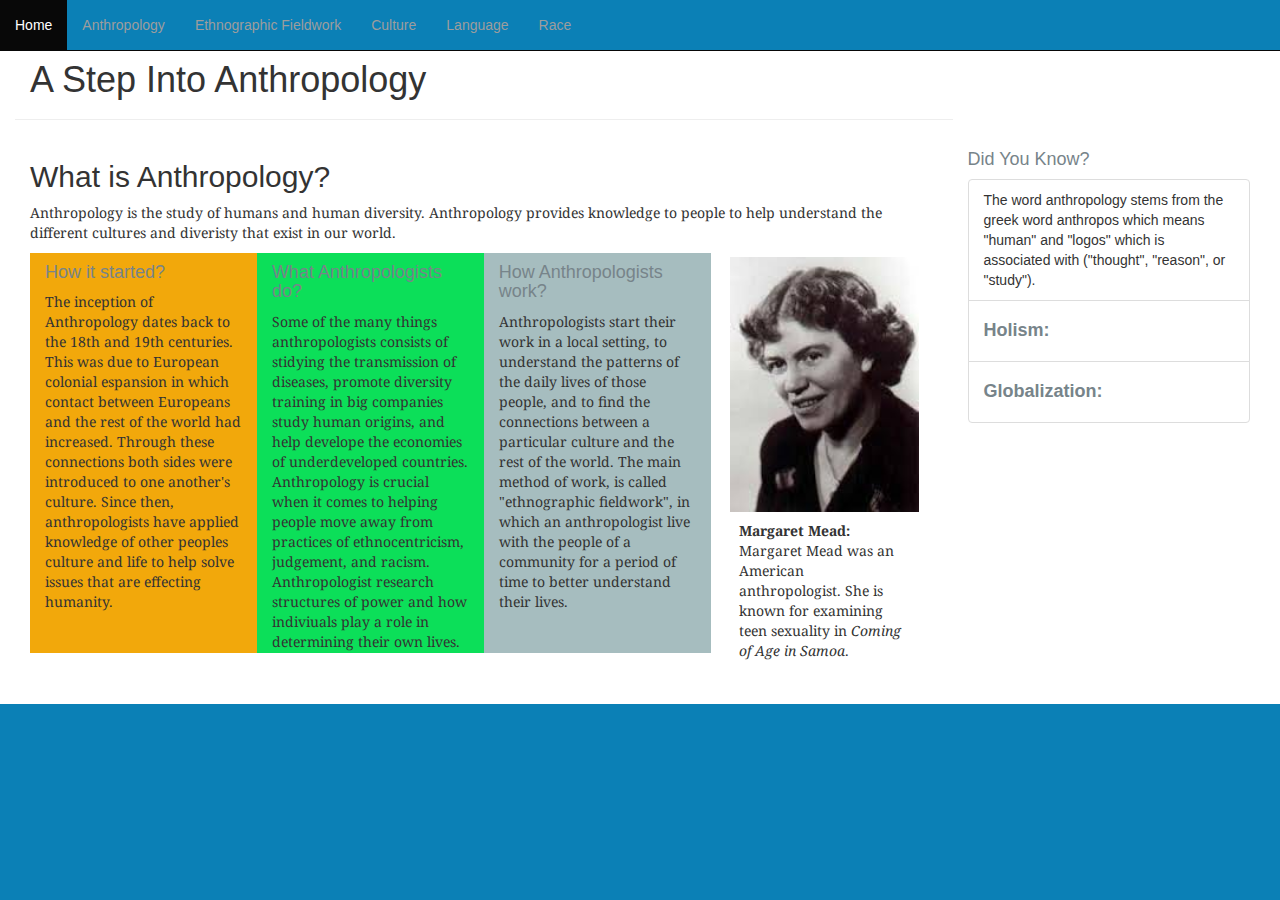
<file: anthropology.html>
<!DOCTYPE html>
<html>
<head>
	<title> Intro to Anthropology </title>
<meta name="viewport" content="width=device-width, initial-scale=1.0">
<link rel="stylesheet" href="https://maxcdn.bootstrapcdn.com/bootstrap/3.3.7/css/bootstrap.min.css">
<script src="https://ajax.googleapis.com/ajax/libs/jquery/3.1.1/jquery.min.js"></script>
<script src="https://maxcdn.bootstrapcdn.com/bootstrap/3.3.7/js/bootstrap.min.js"></script>
<link href="css/main.css" rel="stylesheet" type="text/css">
<link href="https://fonts.googleapis.com/css?family=Noto+Serif:400,700|Oxygen" rel="stylesheet">
</head>
<body>
	<nav class="navbar navbar-inverse navbar-fixed-top">
	    <ul class="nav navbar-nav">
	      <li class="active"><a href="index.html">Home</a></li>
	      <li><a href="anthropology.html">Anthropology</a></li>
	      <li><a href="ethnographicfieldWork.html">Ethnographic Fieldwork</a></li>
	      <li><a href="culture.html">Culture</a></li>
		  <li><a href="language.html">Language</a></li>
		  <li><a href="race.html">Race</a></li>
	    </ul>
	</nav>

	<div class="wrapper ind2">
		<div class="container-fluid">
			<!--Header Area-->
			<div class="col-sm-9 page-header">
				<h1>A Step Into Anthropology</h1>
			</div>
	</div>

			<!--First Topic of the website-->
			<div class="container-fluid">
					<div class="col-sm-9 anthropology">
						<h2>What is Anthropology?</h2>
							<p>
								Anthropology is the study of humans and human diversity. Anthropology provides
								knowledge to people to help understand the different cultures and diveristy
								that exist in our world.
							<p>
					<!--Sub questions for what is Antropology-->
						<div class="col-sm-3 question question1">
							<h4>How it started?</h4>
							<p>
								The inception of Anthropology dates back to the 18th
								and 19th centuries.
								This was due to European colonial espansion in which
								contact between Europeans and the rest of the world
								had increased. Through these connections both sides
								were introduced to one another's
								culture. Since then, anthropologists have applied
								knowledge of other peoples culture and life to help solve issues
								that are effecting humanity.
							<p>
						</div>

						<div class="col-sm-3 question question2">
						    <h4>What Anthropologists do?</h4>
							<p>
								Some of the many things anthropologists consists of stidying the transmission of diseases,
								promote diversity training in big companies
							    study human origins, and help develope the economies
								of underdeveloped countries. Anthropology is crucial
								when it comes to helping people move away from practices
								of ethnocentricism, judgement, and racism.
								Anthropologist research structures of power and how indiviuals play
								a role in determining their own lives.
							</p>
						</div>

						<div class="col-sm-3 question question3">
							<h4>How Anthropologists work?</h4>
							<p>
							Anthropologists start their work in a local setting, to understand
							the patterns of the daily lives of those people, and to find the
							connections between a particular culture and the rest of the world.
							The main method of work, is called "ethnographic fieldwork", in which
							an anthropologist live with the people of a community for a period
							of time to better understand their lives.
							</p>
						</div>
						<div class="col-sm-3 marg_photo">
							<div class="thumbnail">
							<img src="css/assetts/margaret_mead.jpeg"
							alt="Margaret Mead: An American anthropologist" class="pic">
							<div class="caption">
								<p><b>Margaret Mead:</b><br>
									Margaret Mead was an American anthropologist.
									She is known for examining teen sexuality in
									<i>Coming of Age in Samoa</i>.<br></p>
							</div>
						</div>
					</div>
				</div>
				<section class="col-sm-3 funfacts">
					<h4>Did You Know?</h4>
					<ul class="list-group">

						<li class="list-group-item">
							The word anthropology stems from the greek word anthropos which means "human"
							and "logos" which is associated with ("thought", "reason", or "study").
						</li>

					<li class="list-group-item">
					    <div class="dropdown">
					        <h4><b>Holism:</b></h4>
							<div class="content">
						    <p> The anthropological commitment to consider the full scope
							of human life, including culture, biology, history, and language, across space and
							time.
							<h4>Example</h4>
						    <br>Human development, whether as individuals or as a group, is holistic. Over the course
							of time, the people we become is influenced by our interaction with the environment,
							such as others we associate with, the place we live in, the culture we are born into, and
							decisions that the environment may force upon us or we force on ourselves. Therefore, it is important to
							note and respect the upbringing of others, as we are born into different
							environments, and become different people.
						</br></p>
						</div>
					</div>
				</li>
				<li class="list-group-item">
					<div class="dropdown">
						<h4><b>Globalization:</b></h4>
						<div class="content">
							<p>The worldwide intensification of interactions and increased movement of money, people,
							goods, and ideas within and across national borders.
						<h4>Example</h4>
						<br>One example of the effects of globalization is the high population of Cape Verdean immigrants.
						Interestingly, there are more Cape Verdeans who live outside of Cape Verde than the entire population of Cape verde; this
						has been made possible through advancement in technologies that have permitted the increase in immigration of
						Cape Verdeans to many parts of the world. As a result, many Cape Verdeans work hard in countries like the US
						and send money, clothes, presents, and provide jobs by building houses and starting business back home.<br>
					</p>
				</div>
			</div>
				</li>

			</section>
			</div>
		</div>
					<!--End of Subquestion Area of Anthropology-->
</body>
</file>
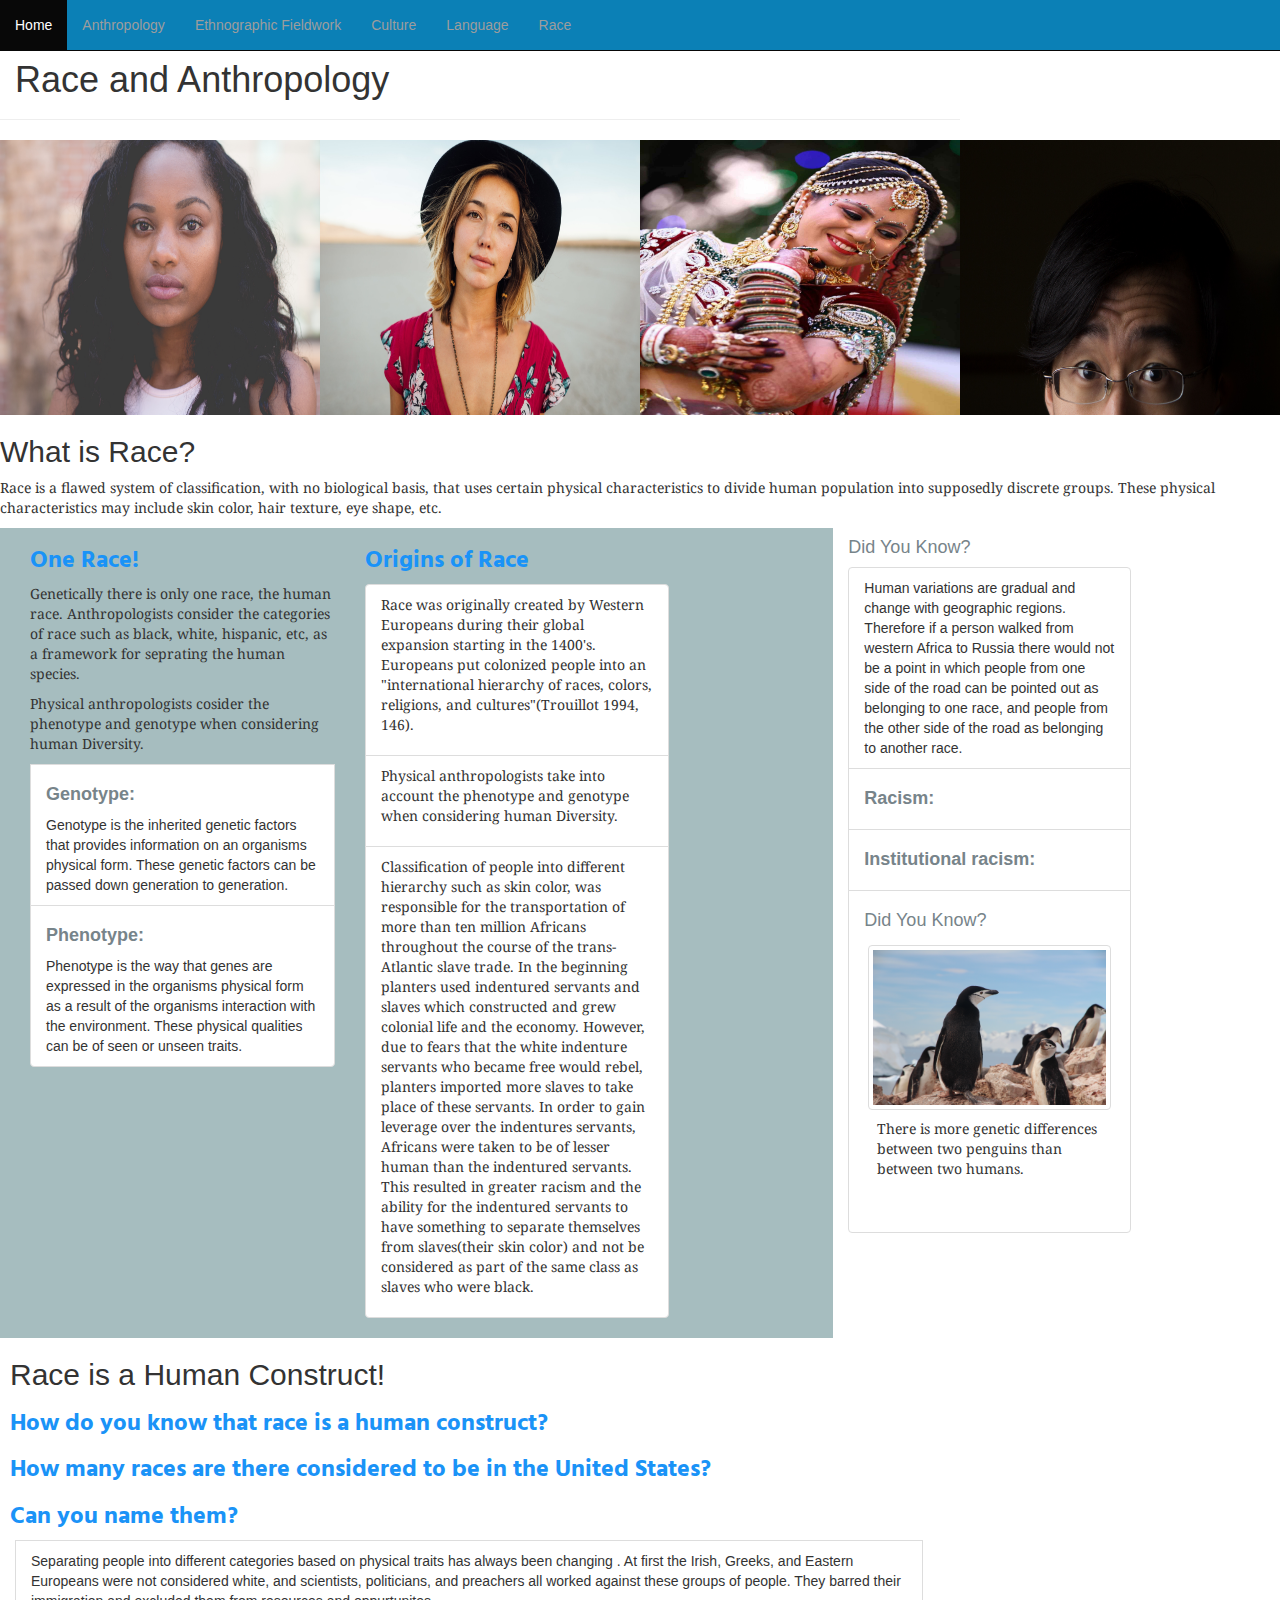
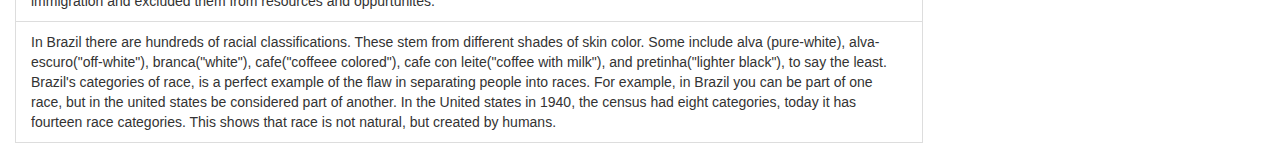
<file: race.html>
<!DOCTYPE html>
<html>
<head>
	<title> Intro to Anthropology </title>
<meta name="viewport" content="width=device-width, initial-scale=1.0">
<link rel="stylesheet" href="https://maxcdn.bootstrapcdn.com/bootstrap/3.3.7/css/bootstrap.min.css">
<script src="https://ajax.googleapis.com/ajax/libs/jquery/3.1.1/jquery.min.js"></script>
<script src="https://maxcdn.bootstrapcdn.com/bootstrap/3.3.7/js/bootstrap.min.js"></script>
<link href="css/main.css" rel="stylesheet" type="text/css">
<link href="https://fonts.googleapis.com/css?family=Noto+Serif:400,700|Oxygen" rel="stylesheet">
<link href="https://fonts.googleapis.com/css?family=Hind" rel="stylesheet">
</head>
<body>
	<nav class="navbar navbar-inverse navbar-fixed-top">
	    <ul class="nav navbar-nav">
	      <li class="active"><a href="index.html">Home</a></li>
	      <li><a href="anthropology.html">Anthropology</a></li>
	      <li><a href="ethnographicfieldWork.html">Ethnographic Fieldwork</a></li>
	      <li><a href="culture.html">Culture</a></li>
		  <li><a href="language.html">Language</a></li>
		  <li><a href="race.html">Race</a></li>
	    </ul>
	</nav>
	<div class="wrapper container-fluid ind2">
		<!--Beginning of Race Section-->
  	  <div class="row race">
  		  <div class="col-sm-9 page-header">
  			  <h1>Race and Anthropology</h1>
  		  </div>
		  <!--Gallery-->
		  <div class="container col-sm-12 front_index">
		  	<div class="row gallery">
		  	<div class="col-md-3 no_padding">
		  		<img src="css/assetts/dark_woman.jpg"
		  			alt="Art is a form of expression for humans." class="pic">
		  	</div>
		  	<div class="col-md-3 no_padding">
		  	   <img src="css/assetts/lady_1.jpg"  class="pic" alt="Globalization has changed human interaction.">
		  	</div>
		  	<div class="col-md-3 no_padding">
		  	    <img src="css/assetts/indian_woman.jpg" class="pic" alt="Mother carrying a child.">
		  	</div>
		  	<div class="col-md-3 no_padding">
		    	<img src="css/assetts/asian_man.jpg" class="pic" alt="Ancient Egypt Culture.">
		    </div>
		  </div>
		  	</div>
			<!--End of Gallery-->

  		  <div class="row col-sm-12">
  			  <h2>What is Race?</h2>
  			  <p>
  			  Race is a flawed system of classification, with no biological basis, that uses certain
  			  physical characteristics to divide human population into supposedly discrete groups.
  			  These physical characteristics may include skin color, hair texture, eye shape,
  			  etc.
  		  </p>
  		  <div class="col-sm-8 question3">
  			  <div class="col-sm-5">
  				  <h3>One Race!</h3>
  				  <p>Genetically there is only one race, the human race. Anthropologists
  				  consider the categories of race such as black, white, hispanic, etc,
  				  as a framework for seprating the human species.</p>
  				  <ul class="list-group">
  					  <p>Physical anthropologists cosider the phenotype and <thead>
  					  	genotype when considering human Diversity.</p>
  					  <li class="list-group-item"><h4><b>Genotype:</b></h4>
  					  Genotype is the inherited genetic factors that provides information
  				  on an organisms physical form. These genetic factors can be passed
  			  down generation to generation.</li>
  					  <li class="list-group-item"><h4><b>Phenotype:</b></h4>
  					  Phenotype is the way that genes are expressed in the organisms physical
  				  form as a result of the organisms interaction with the environment. These physical
  				  qualities can be of seen or unseen traits.</li>
  				  </ul>
  			  </div>
  			  <div class="col-sm-5 question3">
  				  <h3>Origins of Race</h3>

				  <ul class="list-group">
				<li class="list-group-item">
  				  <p>Race was originally created by Western Europeans during their
  				  global expansion starting in the 1400's. Europeans put colonized people into an "international hierarchy of races, colors,
  				  religions, and cultures"(Trouillot 1994, 146).</P>
			  </li>
			  <li class="list-group-item">
  					  <p>Physical anthropologists take into account the phenotype and <thead>
  					  	genotype when considering human Diversity.</p>
					</li>
  					  <li class="list-group-item"><p>Classification of people
  					  into different hierarchy such as skin color, was responsible
  					  for the transportation of more than ten million Africans throughout the course of the
  					  trans-Atlantic slave trade. In the beginning planters used indentured servants
  					  and slaves which constructed and grew colonial life and the economy.
  					  However, due to fears that the white indenture servants who became free would rebel, planters imported more
  					  slaves to take place of these servants. In order to gain leverage over the indentures servants,
  					  Africans were taken to be of lesser human than the indentured servants. This resulted in greater racism
  					  and the ability for the indentured servants to have something to separate themselves from slaves(their skin color) and not
					  be considered as part of the same class as slaves who were black.
  			         </p>
  					</li>
  				  </ul>
  			  </div>
  		  </div>
		  <section class="col-sm-3 funfacts">
			  <h4>Did You Know?</h4>
			  <ul class="list-group">
				  <li class="list-group-item">
					  Human variations are gradual and change with geographic regions. Therefore if
					  a person walked from western Africa to Russia there would not be a point in which
					  people from one side of the road can be pointed out as belonging to one race, and people
					  from the other side of the road as belonging to another race.
				  </li>
			  </li>
			  <li class="list-group-item">
				  <div class="dropdown">
					  <h4><b>Racism:</b></h4>
					  <div class="content">
						  <p>Individual thoughts, actions, and institutional patterns and policies that create unequal
							  access to power, resources, and opportunites based on imagined differences among groups.
					  <h4>Example</h4>
					  <br>Racism has lead to horrendous crimes in history. Believing that one race is inferior
					  to another has lead to the genocide of Native Americans, Africans throughout the Trans Atlantic
					  slave trade, hate crimes, etc. Even today racism still exists, as institutional racism is a big issue
					  in society. Institutional racism has lead to movements like Black Lives Matter(BLM) to fight injustice in
					  the black community.
					  </tbody><br>
				  </p>
			  </div>
		  </div>
	  </li>
			  <li class="list-group-item">
				  <div class="dropdown">
					  <h4><b>Institutional racism:</b></h4>
					  <div class="content">
					  <p> Patterns by which racial inequality is structured through key cultural institutions
						  ,policies, and systems.
					  <h4>Example</h4>
					  <br>Institutional racism has bases in discrimination in the justice system, healthcare, and schools.
					 Some people of different groups get profiled more than others. People of Middle Eastern descent tend to
					 be subjects of racial profiling at airports since people tend to associate them with past occurences like
					 9/11 and "radical Islam". In the justice system, African Americans have been noticed to be given harsher sentences
					 than whites, and you will find higher ratios of blacks in prison than other races, having some cases
					 be due to racial profiling. People belonging to different minority classes tend to have lower quality healthcare.
					 One example is sending sick patients to lower quality institutions for treatment or denying patients because they <!DOCTYPE html>
					 not have healthcare.
				  </br></p>
				  </div>
			  </div>
		  </li>
		  <li class="list-group-item">
		  <h4>Did You Know?</h4>
		  <div class="thumbnail">
			  <img src="css/assetts/penguin.jpg" class="img-responsive img-thumbnail">
			  <div class="caption">
				  <p> There is more genetic differences between two penguins than between two humans.</p>
		  </div>
	  </div>
	  </section>
  		  <div class="col-md-9">
  			  <li class="list-inline"><h2 class="race_h2">Race is a Human Construct!</h2></li>
  			  <ul class="list-group">
  				  <li class="list-inline"><h3>How do you know that race is a human construct?</h3></li>
  				  <li class="list-inline"><h3>How many races are there considered to be in the United States?</h3></li>
  				  <li class="list-inline"><h3>Can you name them?</h3></li>
  				  <li class="list-group-item">Separating people into
  				  different categories based on physical traits has always been changing
  			  . At first the Irish, Greeks, and Eastern Europeans were not considered white, and scientists, politicians, and
  			  preachers all worked against these groups of people. They barred their immigration and excluded them from
  			  resources and oppurtunites.
    </li>
  				  <li class="list-group-item">
  				  In Brazil there are hundreds of racial classifications. These stem from different shades
  			      of skin color. Some include alva (pure-white), alva-escuro("off-white"),
  		          branca("white"), cafe("coffeee colored"), cafe con leite("coffee with milk"), and
  	              pretinha("lighter black"), to say the least. Brazil's categories of race, is a perfect
  	              example of the flaw in separating people into races. For example, in Brazil you can be part of one race,
  	              but in the united states be considered part of another. In the United states in 1940, the census had eight
			  categories, today it has fourteen race categories. This shows that race is not natural, but created by humans.</li>
				  <!--
  				  <li class="list-group-item">
  				  <h3>Race is Social and Economic.</h3>
  				  <p>Throughout history race has absolutely been an influence on the
  				     lives of people from many different backgrounds. Most importantly, people's
  			         skin color, and other physical traits has lead their lives; Race has determined what
  		             schools people go to, what fountain they can drink from, where they sit on a bus, who they marry,
  					 how much they learn, and in a Demoractic Republic like
  	                 the United States, it has determined who gets to choose who becomes their leader. It perhaps
  	                 has been the one of the biggest flaws in human history, leading to exploitation of millions of lives,
                       extermination of many more millions, belittling, dehumanization, and to this day,
  					 roots from the beginning of race and racism is till lingering in our society. For example, African Americans make up most of the
                       prison population (when compared to total population of different groups in the US). Instances like these have
                       lead to socail and econmic problems amongs familes of African Americans. These include growing up without a father,
                       lack of education, which some can argue is a big influence on a child's life, as there is no positive role model for guidance.
                       The economic disparity between people of different races is also very clear, as white households
                       bring in more money than African American households. This can be due to lack of college education amongst
                       black families, which could be a result of lack of resources and economic issues.</P></li>-->
  				  <ul>
  		      </div>
  	      </div>
  	  </div>
  	  <!--End of Race Section-->
	</div>
</body>
</file>
<file: css/main.css>
/* INDEX PAGE STYLE SECTION */
.ind {
	background-color: #0B80B6;;

}
body {
	background-image:  url("file://css/assetts/book_Cover.jpg");
	/*background-image: url("http://prodimage.images-bn.com/pimages/9780393929577_p0_v1_s1200x630.jpg");*/
	background-color: #0B80B6;
}
.no_padding {
	padding: 0 !important;
    margin: 0 !important;
}
.thumbnail {
	border: 0 none;
    box-shadow: none;
}
.pic {
	width:100%;
	height:275px;
}

/* END OF INDEX PAGE STYLE SECTION */
/* BEGINNING OF ANTHROPOLOGY STYLE SECTION */
.navbar {
	background-color: #0B80B6;
}
.ind2 {
	background-color: white;

}
.question {
	height: 400px;
}
.question1 {
	background-color: #F2A80B;
}
.question2 {
	background-color: #0CDF59;
}
.question3 {
	background-color: #A6BDBF;
}
.question4 {
	background-color: #81F5E2;
	height: auto;
}
h4 {
	color: #77848A;
}
p  {
	font-family: 'Noto Serif', serif;

}
.sheik {
	position: static;
	height: auto;
}
.dropdown {
	display: inline-block;;
	position: relative;
}
.content {
	display: none;
    position: static;
}

.dropdown:hover .content {
    display: block;
}



/* END OF ANTHROPOLOGY STYLE SECTION */

/* CULTURE STYLE SECTION */
.caption_color1 {
	background-color: #0FE3FC;
}
.caption_color2 {
	background-color: #FCBF0F;
}
.caption_color3{
	background-color: #3FE355;
}
.caption_color4 {
	background-color: #108CF9;
}
.have_all {
	marging: 5%;
}
.culture_row {
	margin: 10px;
}
.culture_h3 {
	color: #FCFAFB;
	font-family: 'Hindi', sans-serif;;
}
/* END OF CULTURE STYLE SECTION */
/* LANGUAGE STYLE SECTION */

.language_class_gender {
	background-color: #67F7AC;
	width: 100%;
}
/* END OF LANGUAGE STYLE SECTION */

/* RACE STYLE SECTION */
h3 {
	font-family: 'Hind', sans-serif;
	font-weight: bold;
	color: #1A93F7;
}
/* END OF RACE STYLE SECTION */
</file>
